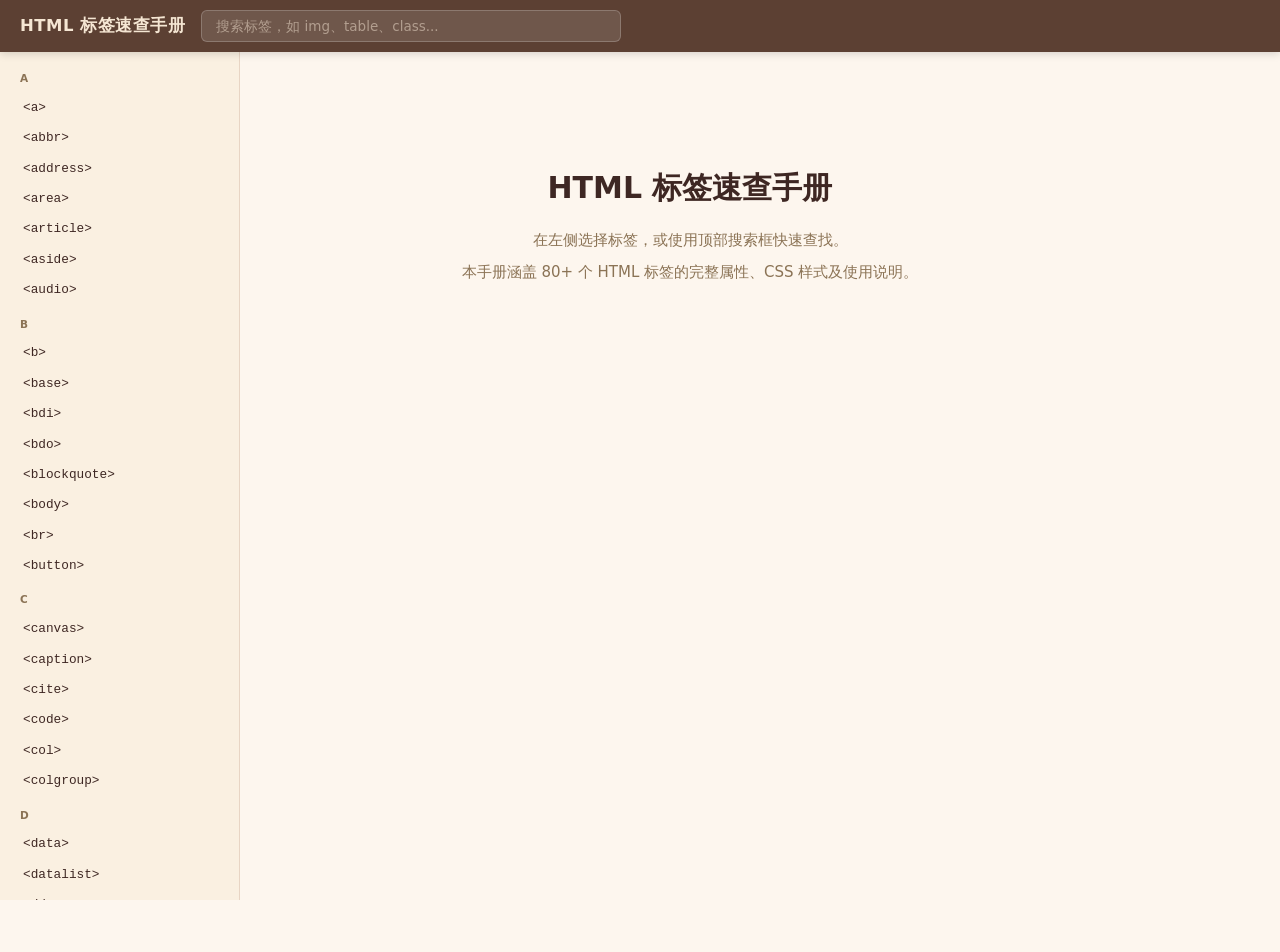
<file: index.html>
<!DOCTYPE html>
<html lang="zh-CN">
<head>
  <meta charset="UTF-8">
  <meta name="viewport" content="width=device-width, initial-scale=1.0">
  <title>HTML 标签速查手册</title>
  <link rel="stylesheet" href="css/style.css">
</head>
<body>
  <header class="topbar" id="topbar">
    <button class="hamburger" id="hamburger" aria-label="菜单">
      <span></span><span></span><span></span>
    </button>
    <span class="topbar-title">HTML 标签速查手册</span>
    <div class="search-box" id="searchBox">
      <input type="text" id="searchInput" placeholder="搜索标签，如 img、table、class..." autocomplete="off">
    </div>
  </header>
  <div class="overlay" id="overlay"></div>
  <div class="layout">
    <aside class="sidebar" id="sidebar">
      <nav id="tagNav"></nav>
    </aside>
    <main class="content" id="content">
      <div class="welcome" id="welcome">
        <h1>HTML 标签速查手册</h1>
        <p>在左侧选择标签，或使用顶部搜索框快速查找。</p>
        <p>本手册涵盖 80+ 个 HTML 标签的完整属性、CSS 样式及使用说明。</p>
      </div>
      <div class="tag-page" id="tagPage" style="display:none;"></div>
    </main>
    <aside class="toc" id="toc">
      <nav id="tocNav">
        <div class="toc-title">本页目录</div>
        <ul id="tocList"></ul>
      </nav>
    </aside>
  </div>
  <script src="data/html-tags.js"></script>
  <script src="data/global-attributes.js"></script>
  <script src="js/render.js"></script>
  <script src="js/sidebar.js"></script>
  <script src="js/search.js"></script>
  <script src="js/main.js"></script>
</body>
</html>
</file>
<file: css/style.css>
:root {
  --brown-dark: #5C4033;
  --cream-bg: #FDF6EE;
  --beige-sidebar: #FAF0E1;
  --warm-orange: #C8956C;
  --warm-orange-light: #E8C8A8;
  --accent-red: #C0392B;
  --text-primary: #3E2723;
  --text-secondary: #8B7355;
  --border-color: #E8D5C4;
  --table-header-bg: #F5E6D3;
  --font-mono: 'Cascadia Code', 'Fira Code', 'Consolas', monospace;
  --font-sans: 'Segoe UI', system-ui, -apple-system, sans-serif;
  --sidebar-width: 240px;
  --topbar-height: 52px;
  --radius: 8px;
  --shadow: 0 2px 8px rgba(92, 64, 51, 0.08);
}

*, *::before, *::after { box-sizing: border-box; margin: 0; padding: 0; }

html { font-size: 15px; scroll-behavior: smooth; }

body {
  font-family: var(--font-sans);
  color: var(--text-primary);
  background: var(--cream-bg);
  line-height: 1.6;
  min-height: 100vh;
}

a { color: var(--warm-orange); text-decoration: none; }
a:hover { text-decoration: underline; }

strong { color: var(--accent-red); font-weight: 600; }

/* === 顶部导航栏 === */
.topbar {
  position: fixed; top: 0; left: 0; right: 0; z-index: 1000;
  height: var(--topbar-height);
  background: var(--brown-dark);
  color: #f5e6d3;
  display: flex; align-items: center; gap: 16px;
  padding: 0 20px;
  box-shadow: 0 2px 8px rgba(0,0,0,0.15);
}

.topbar-title {
  font-size: 1.1rem; font-weight: 700; white-space: nowrap;
  letter-spacing: 0.5px;
}

.search-box { flex: 1; max-width: 420px; position: relative; }

.search-box input {
  width: 100%; padding: 7px 14px;
  border: 1px solid rgba(255,255,255,0.2);
  border-radius: 6px;
  background: rgba(255,255,255,0.12);
  color: #f5e6d3; font-size: 0.9rem;
  font-family: var(--font-sans);
  outline: none; transition: border-color 0.2s, background 0.2s;
}

.search-box input::placeholder { color: rgba(245,230,211,0.5); }
.search-box input:focus {
  border-color: var(--warm-orange);
  background: rgba(255,255,255,0.18);
}

.search-hint {
  position: absolute; top: 100%; left: 0; right: 0;
  background: var(--cream-bg); color: var(--text-primary);
  padding: 8px 14px; border-radius: 0 0 6px 6px;
  font-size: 0.85rem; box-shadow: var(--shadow);
  display: none;
}
.search-hint.show { display: block; }
.search-hint.error { color: var(--accent-red); }

/* 汉堡菜单按钮 */
.hamburger {
  display: none;
  background: none; border: none; cursor: pointer;
  padding: 6px; flex-direction: column; gap: 5px;
}
.hamburger span {
  display: block; width: 22px; height: 2px;
  background: #f5e6d3; border-radius: 2px;
  transition: transform 0.2s, opacity 0.2s;
}
.hamburger.open span:nth-child(1) { transform: translateY(7px) rotate(45deg); }
.hamburger.open span:nth-child(2) { opacity: 0; }
.hamburger.open span:nth-child(3) { transform: translateY(-7px) rotate(-45deg); }

/* === 整体布局 === */
.layout {
  display: flex;
  margin-top: var(--topbar-height);
  min-height: calc(100vh - var(--topbar-height));
}

/* === 右侧目录导航 (ToC) === */
.toc {
  width: 200px; min-width: 200px;
  position: sticky; top: calc(var(--topbar-height) + 24px);
  align-self: flex-start;
  display: none;
  font-size: 0.82rem;
  margin-top: 32px; margin-right: 24px;
  max-height: calc(100vh - var(--topbar-height) - 48px);
  overflow-y: auto;
}
.toc.visible { display: block; }

.toc-title {
  font-weight: 700; color: var(--text-primary);
  margin-bottom: 10px; font-size: 0.85rem;
}

.toc ul {
  list-style: none; padding: 0; margin: 0;
  border-left: 2px solid var(--border-color);
}

.toc ul li { margin: 0; }

.toc ul li a {
  display: block; padding: 4px 0 4px 14px;
  color: var(--text-secondary);
  text-decoration: none;
  border-left: 2px solid transparent;
  margin-left: -2px;
  transition: color 0.15s, border-color 0.15s;
  line-height: 1.4;
}

.toc ul li a:hover { color: var(--warm-orange); }

.toc ul li a.active {
  color: var(--warm-orange);
  border-left-color: var(--warm-orange);
  font-weight: 600;
}

@media (max-width: 1100px) {
  .toc { display: none !important; }
}

@media (max-width: 768px) {
  .toc { display: none !important; }
}

/* === 侧边栏 === */
.sidebar {
  width: var(--sidebar-width); min-width: var(--sidebar-width);
  background: var(--beige-sidebar);
  border-right: 1px solid var(--border-color);
  position: fixed; top: var(--topbar-height); bottom: 0; left: 0;
  overflow-y: auto; overflow-x: hidden;
  padding: 12px 0;
  z-index: 100;
  transition: transform 0.3s ease;
}

.sidebar::-webkit-scrollbar { width: 5px; }
.sidebar::-webkit-scrollbar-thumb { background: var(--border-color); border-radius: 3px; }

.sidebar .letter-group { margin-bottom: 4px; }

.sidebar .letter-title {
  padding: 6px 20px;
  font-size: 0.7rem; font-weight: 700;
  color: var(--text-secondary);
  text-transform: uppercase;
  letter-spacing: 1px;
}

.sidebar .tag-link {
  display: block;
  padding: 5px 20px;
  font-family: var(--font-mono); font-size: 0.85rem;
  color: var(--text-primary);
  border-left: 3px solid transparent;
  transition: background 0.15s, border-color 0.15s;
  cursor: pointer;
}

.sidebar .tag-link:hover { background: rgba(200, 149, 108, 0.12); }
.sidebar .tag-link.active {
  background: rgba(200, 149, 108, 0.2);
  border-left-color: var(--warm-orange);
  font-weight: 600;
}

.sidebar .sidebar-divider {
  margin: 12px 20px;
  border: none; border-top: 1px solid var(--border-color);
}

.sidebar .global-link {
  display: block;
  padding: 8px 20px;
  font-size: 0.85rem; font-weight: 600;
  color: var(--warm-orange);
  cursor: pointer;
  transition: background 0.15s;
}
.sidebar .global-link:hover { background: rgba(200, 149, 108, 0.12); }
.sidebar .global-link.active {
  background: rgba(200, 149, 108, 0.2);
  border-left: 3px solid var(--warm-orange);
}

/* === 内容区 === */
.content {
  margin-left: var(--sidebar-width);
  flex: 1; padding: 32px 40px;
  max-width: 900px;
}

.welcome {
  text-align: center; padding: 80px 20px;
  color: var(--text-secondary);
}
.welcome h1 { font-size: 2rem; color: var(--text-primary); margin-bottom: 16px; }
.welcome p { margin-bottom: 8px; }

.tag-page h2 {
  font-size: 2rem; font-family: var(--font-mono); margin-bottom: 2px;
}
.tag-page .tag-subtitle {
  font-size: 1.1rem; color: var(--text-secondary); margin-bottom: 20px;
}
.tag-page .tag-desc {
  font-size: 0.95rem; line-height: 1.8; margin-bottom: 32px;
  background: var(--beige-sidebar);
  padding: 16px 20px; border-radius: var(--radius);
  border-left: 4px solid var(--warm-orange);
}

.tag-page h3 {
  font-size: 1.2rem; margin: 32px 0 12px;
  padding-bottom: 6px; border-bottom: 2px solid var(--border-color);
}

/* === 表格 === */
.table-wrapper { overflow-x: auto; margin-bottom: 32px; border-radius: var(--radius); box-shadow: var(--shadow); }

table.attr-table {
  width: 100%; border-collapse: collapse;
  font-size: 0.88rem; min-width: 750px;
}

table.attr-table thead th {
  background: var(--table-header-bg);
  padding: 10px 12px; text-align: left;
  font-weight: 700; color: var(--text-primary);
  border-bottom: 2px solid var(--border-color);
  white-space: nowrap;
}

table.attr-table tbody td {
  padding: 8px 12px;
  border-bottom: 1px solid var(--border-color);
  vertical-align: top;
}

table.attr-table tbody tr:hover { background: rgba(200, 149, 108, 0.05); }

table.attr-table .attr-name {
  font-family: var(--font-mono); font-weight: 700;
  color: var(--brown-dark);
}
table.attr-table .attr-star { color: var(--warm-orange); font-size: 1rem; }

table.attr-table .attr-explain {
  display: block; font-size: 0.78rem;
  color: var(--text-secondary); margin-top: 2px;
  font-weight: 400; font-family: var(--font-sans);
}

table.attr-table .val-text {
  font-family: var(--font-mono); font-size: 0.82rem;
  color: var(--brown-dark);
}
table.attr-table .val-note {
  display: block; font-size: 0.78rem;
  color: var(--text-secondary); margin-top: 2px;
}

table.attr-table .en-text {
  color: var(--text-secondary); font-style: italic; font-size: 0.82rem;
}

table.attr-table .note-text {
  color: var(--accent-red); font-size: 0.82rem;
}

/* === 相关标签 === */
.related-tags { display: flex; flex-wrap: wrap; gap: 10px; margin-top: 12px; }

.related-tag {
  display: inline-block;
  padding: 6px 16px;
  background: var(--beige-sidebar);
  border: 1px solid var(--border-color);
  border-radius: 20px;
  font-family: var(--font-mono); font-size: 0.85rem;
  color: var(--text-primary); cursor: pointer;
  transition: background 0.2s, border-color 0.2s, color 0.2s;
  text-decoration: none;
}

.related-tag:hover {
  background: var(--warm-orange-light);
  border-color: var(--warm-orange);
  color: var(--brown-dark);
  text-decoration: none;
}

/* === 遮罩层 === */
.overlay {
  display: none; position: fixed;
  top: var(--topbar-height); left: 0; right: 0; bottom: 0;
  background: rgba(0,0,0,0.4);
  z-index: 99;
}
.overlay.show { display: block; }

/* === 移动端 (≤768px) === */
@media (max-width: 768px) {
  .hamburger { display: flex; }

  .topbar-title { font-size: 0.95rem; }

  .search-box { max-width: none; }

  .sidebar {
    transform: translateX(-100%);
    width: 80vw; min-width: 80vw; max-width: 300px;
  }
  .sidebar.show { transform: translateX(0); }

  .content { margin-left: 0; padding: 20px 16px; }

  .tag-page h2 { font-size: 1.5rem; }

  table.attr-table { font-size: 0.8rem; min-width: 650px; }

  .related-tag { font-size: 0.8rem; padding: 5px 12px; }
}

/* === 打印样式 === */
@media print {
  .topbar, .sidebar, .overlay, .hamburger { display: none; }
  .content { margin-left: 0; }
}
</file>
